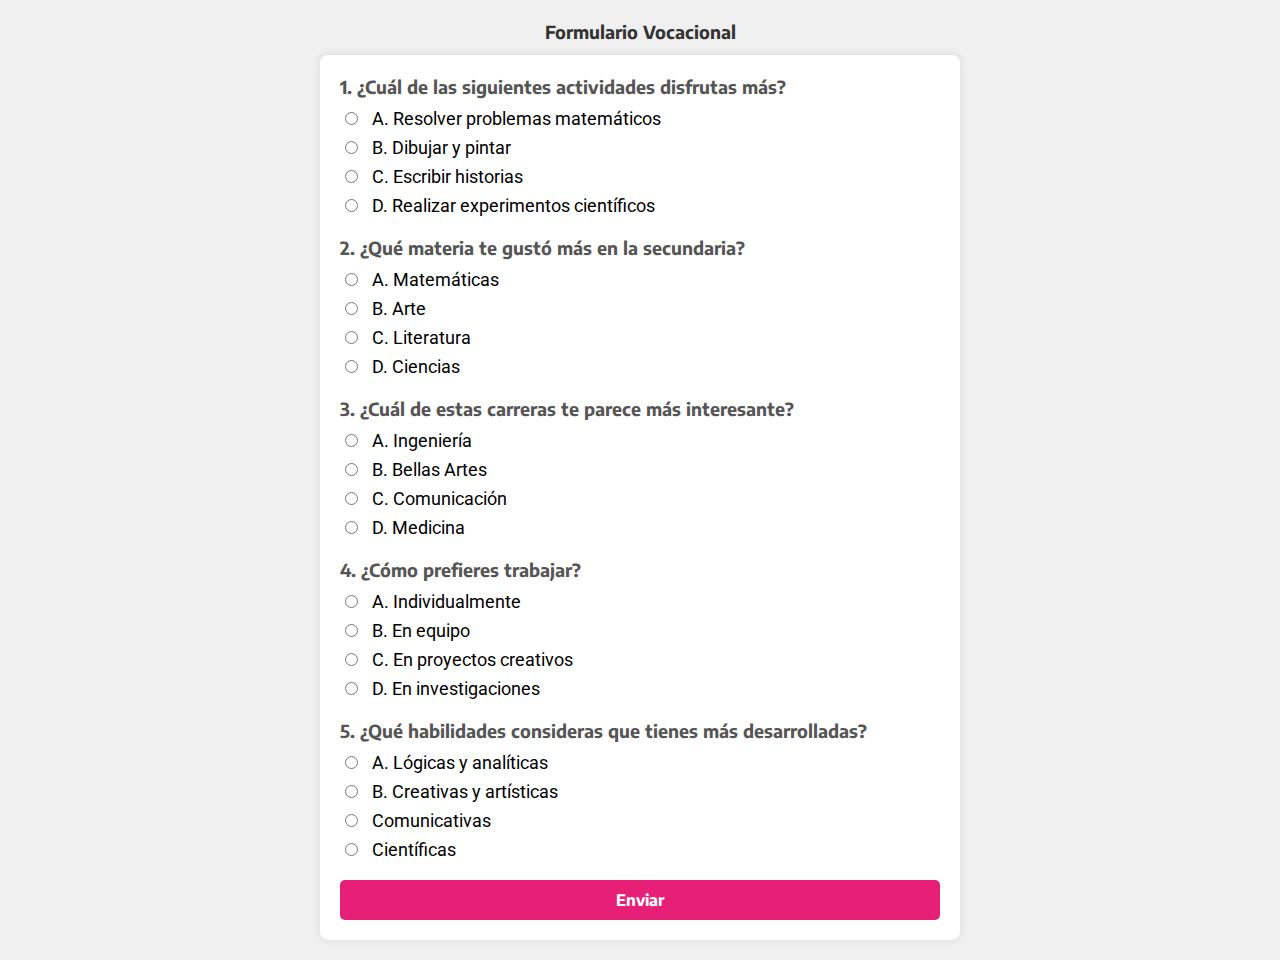
<file: formulario.html>
<!DOCTYPE html>
<html lang="es">
<head>
    <meta charset="UTF-8">
    <meta name="viewport" content="width=device-width, initial-scale=1.0">
  <link rel="stylesheet" href="./estiloscss/universidad.css">
    <title>Formulario Vocacional</title>
    <style>
        body {
            background-color: #f0f0f0;
            margin: 20px;
        }
        form {
            background-color: #ffffff;
            padding: 20px;
            border-radius: 8px;
            box-shadow: 0 0 10px rgba(0, 0, 0, 0.1);
            max-width: 600px;
            margin: auto;
        }
        h1 {
            text-align: center;
            color: #333;
        }
        .question {
            margin-bottom: 20px;
        }
        .question h3 {
            margin: 0 0 10px;
            color: #555;
        }
        .options label {
            display: block;
            margin-bottom: 8px;
            cursor: pointer;
        }
        .options input[type="radio"] {
            margin-right: 10px;
        }
        .submit-btn {
            display: block;
            width: 100%;
            padding: 10px;
            background-color: #e81f76;
            color: #fff;
            border: none;
            border-radius: 5px;
            cursor: pointer;
            font-size: 16px;
        }
        .submit-btn:hover {
            background-color: #e81f76;
        }
    </style>
</head>
<body>

<div class="con">
    <h1>Formulario Vocacional</h1>
    <form action="codigophp/formvocacional.php" method="post">
        <div class="question">
            <h3>1. ¿Cuál de las siguientes actividades disfrutas más?</h3>
            <div class="options">
                <label><input type="radio" name="q1" value="a" required> A. Resolver problemas matemáticos</label>
                <label><input type="radio" name="q1" value="b" > B. Dibujar y pintar</label>
                <label><input type="radio" name="q1" value="c" > C. Escribir historias</label>
                <label><input type="radio" name="q1" value="d" > D. Realizar experimentos científicos</label>
            </div>
        </div>

        <div class="question">
            <h3>2. ¿Qué materia te gustó más en la secundaria?</h3>
            <div class="options">
                <label><input type="radio" name="q2" value="a" required> A. Matemáticas</label>
                <label><input type="radio" name="q2" value="b"> B. Arte</label>
                <label><input type="radio" name="q2" value="c"> C. Literatura</label>
                <label><input type="radio" name="q2" value="d"> D. Ciencias</label>
            </div>
        </div>

        <div class="question">
            <h3>3. ¿Cuál de estas carreras te parece más interesante?</h3>
            <div class="options">
                <label><input type="radio" name="q3" value="a" required> A. Ingeniería</label>
                <label><input type="radio" name="q3" value="b"> B. Bellas Artes</label>
                <label><input type="radio" name="q3" value="c"> C. Comunicación</label>
                <label><input type="radio" name="q3" value="d"> D. Medicina</label>
            </div>
        </div>

        <div class="question">
            <h3>4. ¿Cómo prefieres trabajar?</h3>
            <div class="options">
                <label><input type="radio" name="q4" value="a" required> A. Individualmente</label>
                <label><input type="radio" name="q4" value="b"> B. En equipo</label>
                <label><input type="radio" name="q4" value="c"> C. En proyectos creativos</label>
                <label><input type="radio" name="q4" value="d"> D. En investigaciones</label>
            </div>
        </div>

        <div class="question">
            <h3>5. ¿Qué habilidades consideras que tienes más desarrolladas?</h3>
            <div class="options">
                <label><input type="radio" name="q5" value="a" required> A. Lógicas y analíticas</label>
                <label><input type="radio" name="q5" value="b"> B. Creativas y artísticas</label>
                <label><input type="radio" name="q5" value="c"> Comunicativas</label>
                <label><input type="radio" name="q5" value="d"> Científicas</label>
            </div>
        </div>

        <button type="submit" class="submit-btn">Enviar</button>
    </form>
</div>

</body>
</html>
</file>
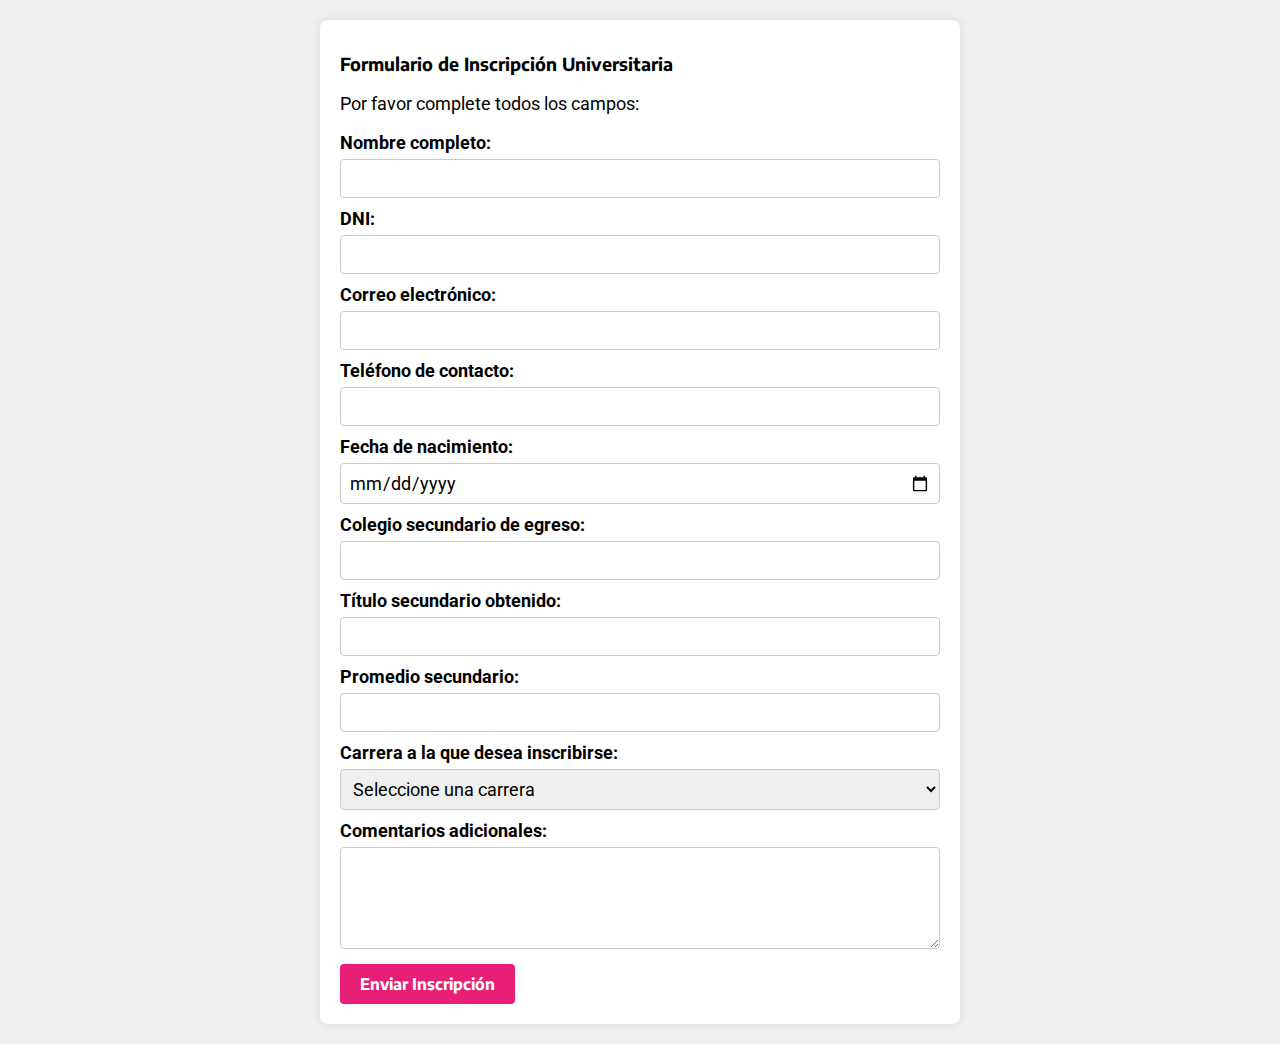
<file: inscripcion.html>
<!DOCTYPE html>
<html lang="es">
<head>
    <meta charset="UTF-8">
    <meta name="viewport" content="width=device-width, initial-scale=1.0">
    <title>Formulario de Inscripción Universitaria</title>
    <link rel="stylesheet" href="./estiloscss/universidad.css">
    <style>
        body {
            background-color: #f0f0f0;
            margin: 20px;
        }
        form {
            background-color: #ffffff;
            padding: 20px;
            border-radius: 8px;
            box-shadow: 0 0 10px rgba(0, 0, 0, 0.1);
            max-width: 600px;
            margin: auto;
        }
        label {
            font-weight: bold;
        }
        input, select, textarea {
            width: 100%;
            padding: 8px;
            margin-top: 5px;
            margin-bottom: 10px;
            border: 1px solid #ccc;
            border-radius: 4px;
            box-sizing: border-box;
        }
        button {
            background-color: #e81f76;
            color: white;
            padding: 10px 20px;
            border: none;
            border-radius: 4px;
            cursor: pointer;
            font-size: 16px;
        }
        button:hover {
            background-color: #e81f76;
        }
    </style>
</head>
<body>
    <form action="" method="POST">
        <h1>Formulario de Inscripción Universitaria</h1>
        <p>Por favor complete todos los campos:</p>
        <label for="nombre">Nombre completo:</label>
        <input type="text" id="nombre" name="nombre" required>

        <label for="dni">DNI:</label>
        <input type="text" id="dni" name="dni" required>

        <label for="email">Correo electrónico:</label>
        <input type="email" id="email" name="email" required>

        <label for="telefono">Teléfono de contacto:</label>
        <input type="tel" id="telefono" name="telefono" required>

        <label for="fecha_nacimiento">Fecha de nacimiento:</label>
        <input type="date" id="fecha_nacimiento" name="fecha_nacimiento" required>

        <label for="colegio">Colegio secundario de egreso:</label>
        <input type="text" id="colegio" name="colegio" required>

        <label for="titulo_secundario">Título secundario obtenido:</label>
        <input type="text" id="titulo_secundario" name="titulo_secundario" required>

        <label for="promedio_secundario">Promedio secundario:</label>
        <input type="number" id="promedio_secundario" name="promedio_secundario" min="1" max="10" step="0.01" required>

        <label for="carrera">Carrera a la que desea inscribirse:</label>
        <select id="carrera" name="carrera" required>
            <option value="">Seleccione una carrera</option>
            <option value="Licenciatura en Administración">Licenciatura en Administración</option>
            <option value="Ingeniería en Sistemas">Ingeniería en Sistemas</option>
            <option value="Licenciatura en Ciencias Económicas">Licenciatura en Ciencias Económicas</option>
            <!-- Agrega más opciones según las carreras que ofrezca la universidad -->
        </select>

        <label for="comentarios">Comentarios adicionales:</label>
        <textarea id="comentarios" name="comentarios" rows="4"></textarea>

        <button type="submit" class="inscribirse">Enviar Inscripción</button>
    </form>
</body>
</html>
<script src="codigojs/confetti.js"></script>
</file>
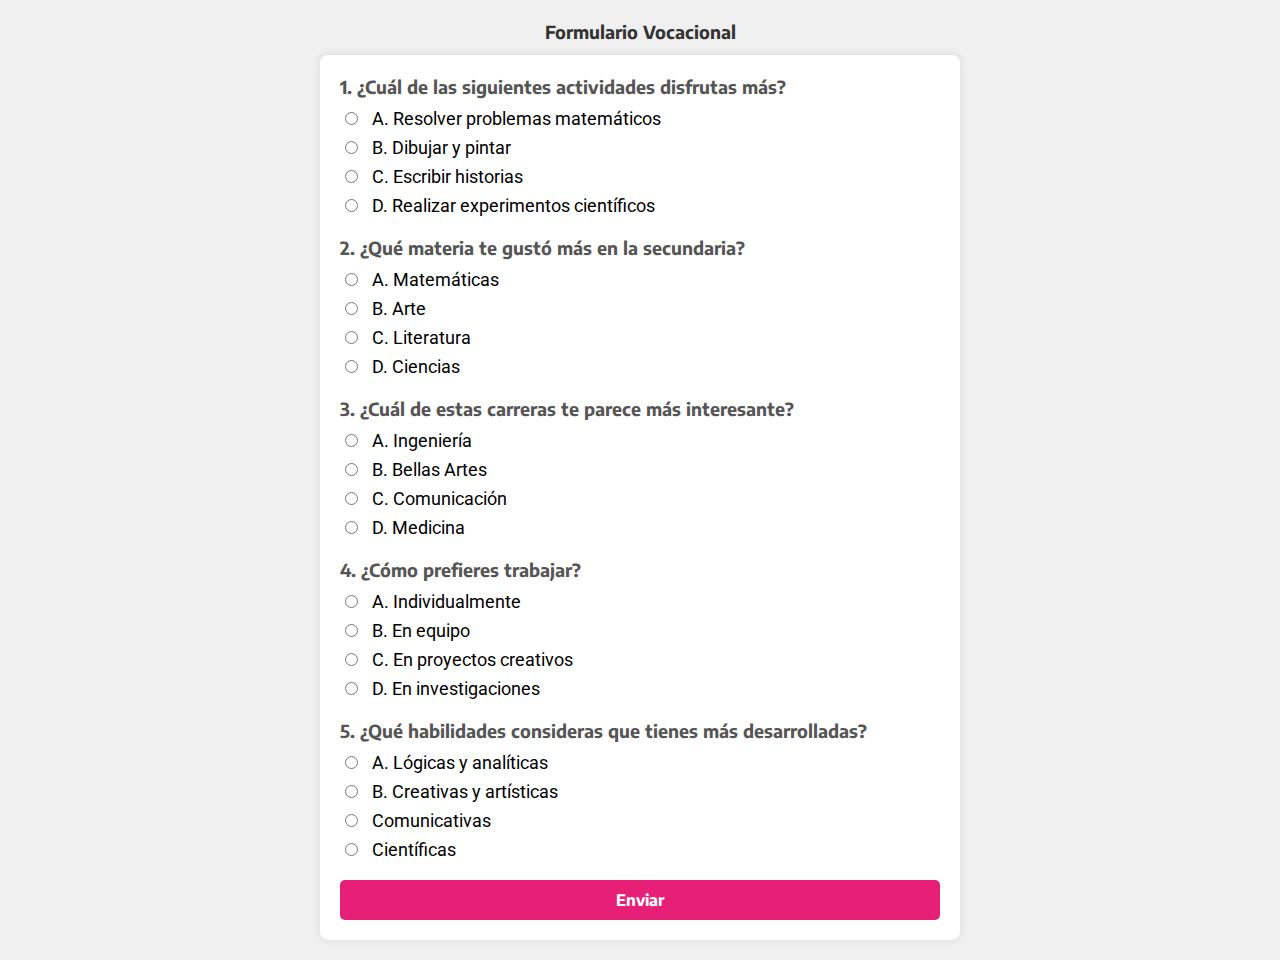
<file: codigophp/formulario.html>
<!DOCTYPE html>
<html lang="es">
<head>
    <meta charset="UTF-8">
    <meta name="viewport" content="width=device-width, initial-scale=1.0">
  <link rel="stylesheet" href="../estiloscss/universidad.css">
    <title>Formulario Vocacional</title>
    <style>
        body {
            background-color: #f0f0f0;
            margin: 20px;
        }
        form {
            background-color: #ffffff;
            padding: 20px;
            border-radius: 8px;
            box-shadow: 0 0 10px rgba(0, 0, 0, 0.1);
            max-width: 600px;
            margin: auto;
        }
        h1 {
            text-align: center;
            color: #333;
        }
        .question {
            margin-bottom: 20px;
        }
        .question h3 {
            margin: 0 0 10px;
            color: #555;
        }
        .options label {
            display: block;
            margin-bottom: 8px;
            cursor: pointer;
        }
        .options input[type="radio"] {
            margin-right: 10px;
        }
        .submit-btn {
            display: block;
            width: 100%;
            padding: 10px;
            background-color: #e81f76;
            color: #fff;
            border: none;
            border-radius: 5px;
            cursor: pointer;
            font-size: 16px;
        }
        .submit-btn:hover {
            background-color: #e81f76;
        }
    </style>
</head>
<body>

<div class="con">
    <h1>Formulario Vocacional</h1>
    <form action="../codigophp/formvocacional.php" method="post">
        <div class="question">
            <h3>1. ¿Cuál de las siguientes actividades disfrutas más?</h3>
            <div class="options">
                <label><input type="radio" name="q1" value="a" required> A. Resolver problemas matemáticos</label>
                <label><input type="radio" name="q1" value="b" > B. Dibujar y pintar</label>
                <label><input type="radio" name="q1" value="c" > C. Escribir historias</label>
                <label><input type="radio" name="q1" value="d" > D. Realizar experimentos científicos</label>
            </div>
        </div>

        <div class="question">
            <h3>2. ¿Qué materia te gustó más en la secundaria?</h3>
            <div class="options">
                <label><input type="radio" name="q2" value="a" required> A. Matemáticas</label>
                <label><input type="radio" name="q2" value="b"> B. Arte</label>
                <label><input type="radio" name="q2" value="c"> C. Literatura</label>
                <label><input type="radio" name="q2" value="d"> D. Ciencias</label>
            </div>
        </div>

        <div class="question">
            <h3>3. ¿Cuál de estas carreras te parece más interesante?</h3>
            <div class="options">
                <label><input type="radio" name="q3" value="a" required> A. Ingeniería</label>
                <label><input type="radio" name="q3" value="b"> B. Bellas Artes</label>
                <label><input type="radio" name="q3" value="c"> C. Comunicación</label>
                <label><input type="radio" name="q3" value="d"> D. Medicina</label>
            </div>
        </div>

        <div class="question">
            <h3>4. ¿Cómo prefieres trabajar?</h3>
            <div class="options">
                <label><input type="radio" name="q4" value="a" required> A. Individualmente</label>
                <label><input type="radio" name="q4" value="b"> B. En equipo</label>
                <label><input type="radio" name="q4" value="c"> C. En proyectos creativos</label>
                <label><input type="radio" name="q4" value="d"> D. En investigaciones</label>
            </div>
        </div>

        <div class="question">
            <h3>5. ¿Qué habilidades consideras que tienes más desarrolladas?</h3>
            <div class="options">
                <label><input type="radio" name="q5" value="a" required> A. Lógicas y analíticas</label>
                <label><input type="radio" name="q5" value="b"> B. Creativas y artísticas</label>
                <label><input type="radio" name="q5" value="c"> Comunicativas</label>
                <label><input type="radio" name="q5" value="d"> Científicas</label>
            </div>
        </div>

        <button type="submit" class="submit-btn">Enviar</button>
    </form>
</div>

</body>
</html>
</file>
<file: estiloscss/universidad.css>
/*IMPORTAR FUENTES DE TEXTO*/
@import url('https://fonts.googleapis.com/css2?family=Encode+Sans:wght@100..900&display=swap');
@import url('https://fonts.googleapis.com/css2?family=Encode+Sans:wght@100..900&family=Roboto:ital,wght@0,100;0,300;0,400;0,500;0,700;0,900;1,100;1,300;1,400;1,500;1,700;1,900&display=swap');

/*ESTILOS GLOBALES*/
* {
    font-size: 2vh;
}

input[type="submit"],
a,
button {
    transition: transform 0.5s;
}

input[type="submit"]:hover,
a:hover,
button:hover {
    cursor: pointer;
    transform: scale(1.1);
}

h1,
button,
.botonuni,
h2,
h3 {
    font-family: "Encode Sans", sans-serif;
    font-weight: 700;
    font-style: normal;
    font-size: 2vh;
}

p,
a,
label {
    font-family: "Roboto", sans-serif;
    font-weight: 400;
    font-style: normal;
}

input,
select,
option,
textarea {
    font-family: "Roboto", sans-serif;
    font-weight: 400;
    font-style: normal;
}

input[type="submit"] {
    font-family: "Encode Sans", sans-serif;
    font-weight: 700;
    font-style: normal;
}
.botonuni2{
    border-radius: 25vh;
    box-shadow: 0 1vh 1vh rgba(0, 0, 0, 0.2); 
    font-size: 2vh;
    border: none;
    border-radius: 1.5vh;
    height: 8vh;
    width: 18vh;
    background-color: #e81f76;
    color: white;
    display: flex;
    text-align: center;
    align-items: center;
    justify-content: center;
    text-decoration: none;
}
.container {
    left: 0;
    top: 0;
    position: absolute;
    height: max-content;
    width: 100%;
    display: grid;
    grid-template-areas:
        "IMG IMG IMG"
        "HEA HEA HEA"
        "MAI MAI MAI"
        "FOO FOO FOO";
    grid-template-rows: 100vh 7vh auto 60vh;
    grid-template-columns: auto auto auto;
}

[popover] {
    transition: visibility 1s;
    border: none;
    border-radius: 0.5vh;
    background-color: white;
    /*
    background: linear-gradient(90deg, rgba(232,31,118,1) 0%, rgba(0,174,192,1) 100%);
 */
}
.error {
    width: 90dvw;
    height: max-content;

    color: #00adc1;
    font-size: 3vh;
    text-align: center;
    display: flex;
    justify-content: center;
    align-items: center;
}
.imagen.errorimg {
    background-image: url(../imagenes/otros/logo-pba-mobile.png);
    background-position: center;
    background-size: 90vh;
    background-repeat: no-repeat;
}

.imagen.imagen.activo {
    left: 0;
    opacity: 1;

}
#volver{
    background-size:6.5vh;
}
[popover]::backdrop {
    backdrop-filter: blur(1vh);
    background-color: rgba(0, 0, 0, 0.8);
    background-image: url(../imagenes/otros/logo-pba-desktop.png);
    background-position: left;
    background-size: 9%;
    background-repeat: no-repeat;
}

[popover] h1 {
    width: 80vw;
    text-align: center;
    color: #00adc1;
    font-weight: 700;
}

[popover] :nth-child(2) {
    width: 80vw;
    height: 86vh;
}

/*ESTILOS DE LA BARRA DE BUSQUEDA Y PARA VOLVER HACIA ARRIBA*/

.barratexto{
    font-family: "Encode Sans", sans-serif;
    font-weight: 700;
    font-style: normal;
    font-size: 2.5vh;
    color: white;
    margin-right: 5vh;
    margin-bottom: 0;
    margin-top: 0;
    display: flex;
    justify-content: center;
    align-items: center;
    height: 8vh;
}
.barratexto .imglupa{
    float: right;
    margin-left: 1vh;
}
.barradebusqueda {
    
    position: sticky;
    z-index: 1000;
    top: 7vh;
    opacity: 0;
    background-color: #00aec3;
    grid-area: BAR;
    display: flex;
    pointer-events: none;
    justify-content: center;
    align-items: center;
    gap: 1vh;
    flex-wrap: wrap;
    box-shadow: 0 1vh 2vh rgba(0, 0, 0, 0.2);
    transition: opacity 0.5s;
}
.barradebusqueda.activo {
    pointer-events: all;
    opacity: 1;
}

.volverarriba {
    opacity: 1;
    pointer-events: all;
    grid-area: VOL;
    z-index: 2000;
    top: 7vh;
}

.barradebusqueda img {
    height: 5vh;
}

.barradebusqueda input, .barradebusqueda textarea,
.barradebusquedaselect {
    box-shadow: 0 0.5vh 1vh rgba(0, 0, 0, 0.2);
}

.barradebusqueda input[type="text"],
.barradebusqueda select {
    border: none;
    border-radius: 1.5vh;
    height: 5vh;
    color: gray;
    width: 0vh;
    padding-left: 1vh;
    transition: width 2s;

}
.barradebusqueda.activo input[type="text"],.barradebusqueda textarea,
.barradebusqueda.activo select {
    width: 30vh;
}
.universidad input,
.universidad textarea {
    border: none;
    border-radius: 1.5vh;
    height: 5vh;
    color: gray;
    width: 60vh;
    padding-left: 1vh;
    box-shadow: 0 0.5vh 1vh rgba(0, 0, 0, 0.2);
    margin-bottom: 2vh;
    border: rgba(128, 128, 128, 0.438) solid 0.1vh;
    margin-left: 10%;
    margin-right: 10%;
}

.universidad textarea {
    resize: none;
    height: 15vh;
    margin-bottom: 5vh;

}

.universidad input[type="submit"] {
    border: none;
    border-radius: 1.5vh;
    height: 5vh;
    background-color: #e81f76;
    color: white;
    padding-left: 2vh;
    padding-right: 2vh;
    margin-left: 20%;
    margin-right: 20%;
}

.barradebusqueda input[type="submit"],
.barradebusqueda button {
    border: none;
    border-radius: 1.5vh;
    height: 5vh;
    background-color: #e81f76;
    color: white;
    padding-left: 2vh;
    padding-right: 2vh;
}

/*ESTILOS DE LA BARRA DE NAVEGACION*/
.header {

    grid-area: HEA;
    position: sticky;
    top: 0;
    background-color: white;
    z-index: 1000;
    padding: 0.5vh;
    box-shadow: 0 1vh 2vh rgba(0, 0, 0, 0.2);
    display: grid;
    grid-template-areas:
        "LOG . BTN"
    ;
    grid-template-rows: auto;
    grid-template-columns: 40vh auto 11vh;
    padding-right: 1vh;
}


#header {
    transition: opacity 0.2s ease-in-out;
}

.boton_nose_que_estudiar {
    display: block;
    grid-area: BTN;
    font-family: "Roboto", sans-serif;
    font-weight: 400;
    font-style: normal;
    color: #00aec3;
    text-decoration: none;
    font-size: 2vh;
    text-align: left;
    position: relative;
    display: flex;
    justify-content: start;
    align-items: center;
}

.logo_pba_horizontal {
    grid-area: LOG;
    background-image: url(https://abc.gob.ar/core/themes/abc/logo-pba.svg);
    background-size: contain;
    background-repeat: no-repeat;
    background-position: left;
}

/*ESTILOS DEL CARRUCEL DE IMAGENES INICIAL*/
.carrusel {
    background-image: url(../imagenes/otros/199.jpg);
    background-size: cover;
    background-repeat: no-repeat;
    background-position: center;
    grid-area: IMG;
    overflow: hidden;
    display: flex;
    position: relative;
    background-color: white;
}

.circulos {
    align-items: center;
    grid-area: CIR;
    display: flex;
    justify-content: center;
    gap: 2vh;
}

.circulo {
    width: 2vh;
    height: 2vh;
    background-color: white;
    border-radius: 50%;

    cursor: pointer;
}

.imagen {
    position: absolute;
    width: 100%;
    height: 100%;
    top: 0;
    left: 100%;
    transition: left 0.5s ease-in-out;
    background-size: cover;
    background-position: center;
    opacity: 0;

}

.imagen.activo {
    left: 0;
    opacity: 1;

}

.imagen.saliente {
    left: -100%;
}

.circulo.activo {
    background-color: #00adc1;
    /* Color del circulo activo */
}

.texto1 {
    pointer-events: none;
    box-shadow: 0 1vh 2vh 0.5vh rgba(0, 0, 0, 0.2);
    font-size: 5vh;
    background-color: #e81f76;
    color: black;
    display: inline;
    padding: 0.2vh 1vh;
    color: white;
}

.texto2 {
    pointer-events: none;
    box-shadow: 0 1vh 2vh 0.5vh rgba(0, 0, 0, 0.2);
    font-size: 5vh;
    background-color: #00aec3;
    color: black;
    display: inline;
    padding: 0.2vh 1vh;
    color: white;
    max-width: 4vh;
}

.filtro {
    width: 100%;
    height: 100%;
    position: absolute;
    left: 0;
    top: 0;
    background: linear-gradient(to top, black, transparent);
    display: grid;
    grid-template-areas:
        ". . ."
        ". TEXT1 ."
        ". TEXT2 ."
        "CIR CIR CIR"
    ;
    gap: 1vh;
    grid-template-rows: 1fr max-content max-content 10vh;
    grid-template-columns: 5vh 50% 1fr;
}

.filtro :nth-child(1) {
    grid-area: TEXT1;
}

.filtro :nth-child(2) {
    grid-area: TEXT2;
}

.logo_pba_vertical {

    width: 16vh;
    height: 37vh;
    background-color: white;
    background-image: url(../imagenes/otros/logo-pba-desktop.png);
    background-size: 14vh;
    background-repeat: no-repeat;
    background-position: center;
    position: absolute;
    right: 5vh;
    bottom: 0;
    border-radius: 3vh 3vh 0vh 0vh;
    box-shadow: -2vh 2vh 2vh rgba(0, 0, 0, 0.2);
}

/*ESTILOS DEL CONTENIDO DEBAJO DEL CARRUCEL*/
.identificador{
    width: 20vh;
    height: 20vh;
    position: absolute;
    left: 0;
}
.casita_superior {
    width: 6vh;
    height: 6vh;
    background-color: #e81f76;

    background-image: url(../imagenes/iconos/casa.svg);
    background-size: 4.5vh;
    background-repeat: no-repeat;
    background-position: center;
    position: absolute;
    right: 2vh;
    top: 2vh;
    border-radius: 25vh;
    box-shadow: 0.5vh 0.5vh 1vh rgba(0, 0, 0, 0.2);
}
.informacion_superior {
    width: 6vh;
    height: 6vh;
    background-color: #00adc1;

    background-image: url(../imagenes/iconos/letra_i.svg);
    background-size: 4vh;
    background-repeat: no-repeat;
    background-position: center;
    position: absolute;
    left: 2vh;
    top: 2vh;
    border-radius: 25vh;
    box-shadow: 0.5vh 0.5vh 1vh rgba(0, 0, 0, 0.2);
}
.main {
    grid-area: MAI;
    background-color: white;
    display: grid;
    gap: 10vh;
    padding-top: 5vh;
    grid-template:
        "INF INF INF"
        "BOT BOT BOT"
        "BAR BAR BAR"
        "UNI UNI UNI"
        "INFC INFC INFC"
        "VOL VOL VOL"
        ". . .";
    grid-template-rows: max-content max-content minmax(10vh, max-content) auto max-content 10vh;
    grid-template-columns: auto auto auto;
}

/*ESTILOS DE LAS UNIVERSIDADES*/
.etiquetas{
    width: 100%;
    height: max-content;
    display: flex;
    justify-content: center;
    align-items: center;
}
.barraseparadora{
    border-top: #00adc1 solid 0.25vh;
    height: 0.01vh;
    width: 80%;
}
.etiqueta{
    text-decoration: none;
    background-color: #e81f76;
    color: white;
    font-size: 2vh;
    width: max-content;
    height: 3vh;
    display: flex;
    justify-content: center;
    align-items: center;
    background-image: url(../imagenes/iconos/equis.svg);
    background-position: 0.8vh 1vh;
    background-repeat: no-repeat;
    background-size: 1vh;
    border-radius: 25vh;
    padding-left: 2.5vh;
    padding-right: 1vh;
}
.lista {
    display: flex;
    justify-content: center;
    align-items: flex-start;
    gap: 5vh;
    flex-wrap: wrap;
}
.lista2 {
    display: flex;
    justify-content: center;
    align-items: flex-start;
    gap: 5vh;
    flex-wrap: wrap;
    max-width: 145vh;
}



.informacion {
    grid-area: INF;
}

.informacioncarrera {
    grid-area: INFC;
}

.universidades {
    grid-area: UNI;
}

.universidad {
    width: 45vh;
    height: max-content;
    background-color: white;
    border-radius: 2vh;
    box-shadow: 0 0.5vh 2vh 0.5vh rgba(0, 0, 0, 0.2);
    display: flex;
    gap: 0;
    justify-content: center;
    align-items: top;
    flex-wrap: wrap;
    overflow: hidden;
    position: relative;
}

.carreras {
    height: 45vh;
}

.horizontal {
    justify-content: left;
    align-items: none;
    flex-wrap: nowrap;
}

.universidad .botonuni {
    font-size: 2vh;
    border: none;
    border-radius: 1.5vh;
    height: 5vh;
    width: 18vh;
    background-color: #e81f76;
    color: white;
    transform: translateY(-2.5vh);
    display: flex;
    text-align: center;
    align-items: center;
    justify-content: center;
    text-decoration: none;
    margin-left: 20%;
    margin-right: 20%;
}

.universidad .botonuni:hover {
    transform: translateY(-2.5vh) scale(1.1);
}

.universidad .imagenesuni {
    width: 100%;
    height: 22vh;
    background-image: url(../imagenes/otros/coding.jpg);
    background-size: cover;
    background-repeat: no-repeat;
    background-position: center;
}

.universidad .imageninfo {
    width: 100%;
    height: 20vh;
    background-color: #00adc1;
    background-size: 15vh;
    background-repeat: no-repeat;
    background-position: center;
    transition: background-size 0.5s;
}

.universidad .imageninfo2 {
    width: 18dvw;
    height: 100%;
    background-color: #00adc1;
    background-size: 15vh;
    background-repeat: no-repeat;
    background-position: center;
    transition: background-size 0.5s;
}

.universidad .imageninfo:hover {

    background-size: 20vh;

}

.universidad .imageninfo2:hover {

    background-size: 20vh;

}

.universidad .nombreuni {
    padding-top: 1vh;
    font-size: 2.5vh;
    width: 100%;
    height: max-content;
    padding-left: 2vh;
    padding-right: 2vh;
    text-align: center;
    color: #00adc1;
}

.universidad .nombreuni2 {
    padding-top: 1vh;
    padding-bottom: 1vh;

    font-size: 3vh;
    width: 100%;
    height: max-content;
    padding-left: 2vh;
    padding-right: 2vh;
    color: white;
    background-color: #00adc1;
    ;
    text-align: center;
    transform: translateY(-3vh);
}

.universidad .barrauni {

    border-top: #00adc1 solid 0.25vh;
    height: 0.01vh;
    width: 90%;
    transform: translateY(2vh);

}

.universidad .barrauni3 {
    transform: translateX(1dvw) translateY(2vh);
    border-left: #00adc1 solid 0.25vh;
    width: 5vh;
    height: 90%;
    padding-right: 1vh;

}

.universidad .barrauni2 {
    transform: translateY(-2.5vh);
    border-top: #00adc1 solid 0.25vh;
    height: 0.01vh;
    width: 40vh;

}

.universidad .descripcionuni {
    width: 100%;
    height: max-content;
    overflow-y: auto;
    padding-right: 2vh;
    padding-left: 2vh;
    text-align: start;
    transform: translateY(-3vh);
}


/*ESTILOS DE LOS BOTONES DE COLORES*/
.boton {
    margin-top: 2vh;
    width: 35vh;
    height: 10vh;
    border: none;
    background-color: transparent;
    border-radius: 50vh;
    display: grid;
    grid-template-areas:
   
        "BIMG . TEXTB";
    grid-template-rows: 10vh;
    grid-template-columns: 10vh 0.6vh auto;
    transition: transform 0.5s;
    justify-items: center;
    align-items: center;
}

.boton h1 {
    font-size: 2.5vh;
    text-align: center;
    grid-area: TEXTB;
}

.boton .imagenboton {
    box-shadow: 0 1vh 2vh 0.5vh rgba(0, 0, 0, 0.2);
    background-color: #00adc1;
    width: 100%;
    height: 100%;
    grid-area: BIMG;
    background-size: 8vh;
    border-radius: 50vh;
    background-repeat: no-repeat;
    background-position: center;
}

.botones {

    padding-bottom: 5vh;
    grid-area: BOT;
    display: flex;
    justify-content: center;
    align-items: center;
    gap: 4%;
    flex-wrap: wrap;
}

.botones :nth-child(1) :nth-child(2) {
    color: #e81f76;
}

.botones :nth-child(2) :nth-child(2) {
    color: #78568e;
}


.botones :nth-child(3) :nth-child(2) {
    color: #00adc1;
}


.botones :nth-child(1) :nth-child(1) {
    background-color: #e81f76;
}

.botones :nth-child(2) :nth-child(1) {
    background-color: #78568e;
}


.botones :nth-child(3) :nth-child(1) {
    background-color: #00adc1;
}


/*ESTILOS EL FOOTER*/
.footer {
    grid-area: FOO;
    background: linear-gradient(to top, #eaeaea 75%, transparent);
    display: grid;
    grid-template:
        ". . ."
        "LOG . ."
        "LOG . ."
        "REDE LOG2 TEXT"
        ". . .";
    grid-template-rows: auto 40vh auto auto;
    grid-template-columns: 20% auto auto;
    position: relative;
}

.footer .imagenfooter {
    background-image: url(../imagenes/otros/imagen_footer2.png);
    background-repeat: repeat-x;
    background-size: 150vh;
    background-position: top;
    height: 40vh;
    width: 100%;
    position: absolute;
    top: 0;
    animation: footer 40s linear infinite;
}
.footer .logodte {
    grid-area: LOG2;
    background-image: url(../imagenes/iconos/dte_r6_logo.png);
    background-repeat: no-repeat;
    background-size: 13vh;
    background-position: right center;
}

.footer .logo_pba_vertical2 {
    grid-area: LOG;
    background-image: url(../imagenes/otros/logo-pba-desktop.png);
    background-size: contain;
    background-repeat: no-repeat;
    background-position: center;
    z-index: 10;

}

.footer .textofooter {
    grid-area: TEXT;
    display: flex;
    gap: 1vh;
    flex-wrap: wrap;
    align-items: center;
    justify-content: start;
    z-index: 10;
    padding-left: 2vh;
}

.textofooter h1 {

    text-align: center;
    color: #e81f76;
}

.footer .redesociales {
    grid-area: REDE;
    display: flex;
    justify-content: center;
    align-items: center;
    gap: 2%;
    flex-wrap: wrap;
}

.universidad .redesociales {
    width: 50vh;
    height: max-content;
    display: flex;
    justify-content: center;
    align-items: center;
    gap: 2%;
    flex-wrap: wrap;
    transform: translateY(-2.5vh);
}

.universidad .redesociales .redsocial {
    width: 6vh;
    height: 6vh;
    border-radius: 50vh;
    overflow: hidden;
    background-size: cover;
    background-repeat: no-repeat;
    background-position: center;
    box-shadow: 0 1vh 1vh rgba(0, 0, 0, 0.2);
    background-color: white;
}

.universidad .redesociales .redsocial2 {
    width: 6vh;
    height: 6vh;
    border-radius: 50vh;
    overflow: hidden;
    background-size: 5vh;
    background-repeat: no-repeat;
    background-position: center;
    box-shadow: 0 1vh 1vh rgba(0, 0, 0, 0.2);
    background-color: #e81f76;
    font-size: 2vh;
    transition: width 0.5s;
    color: transparent;
    text-align: center;
    display: flex;
    justify-content: center;
    overflow: hidden;
    align-items: center;
}

.universidad .redesociales .redsocial2:hover {
    width: 20vh;
    font-size: 2vh;
    background-size: 0vh;
    color: white;
}

.footer .redesociales .redsocial {
    width: 3vh;
    height: 3vh;
    border-radius: 25vh;
    overflow: hidden;
    background-size: cover;
    background-repeat: no-repeat;
    background-position: center;
    box-shadow: 0 1vh 1vh rgba(0, 0, 0, 0.2);
    background-color: white;
    display: none;

}

.hidden {
    opacity: 0%;
    pointer-events: none;
}

.visible {
    opacity: 100%;
}

.circulopregunta {
    width: 5vh;
    height: 5vh;
    background-color: #00adc1;
    border-radius: 50vh;
    background-size: cover;
    background-repeat: no-repeat;
    background-position: center;
    pointer-events: none;
    position: absolute;
    right: 0%;
    top: 0.5vh;
}

#info {
    width: auto;
    height: auto;
    grid-area: INFO;

}

#mapa {
    width: auto;
    height: auto;
    grid-area: MAP;
}

#mapa .imageninfo {
    height: 25dvw;
}

#redes {
    width: auto;
    height: auto;
    grid-area: REDE;

}
#redes .descripcionuni{
height: max-content;
}
#formulariodecontacto {
    width: auto;
    height: auto;
    grid-area: INS;

}

#plan{
    grid-area: PDF;
    height: auto;
    width: auto;
}
#carreraelegida{
    grid-area: CAR;
    height: auto;
    width: auto;
}
#establecimiento{
    grid-area: MAS;
    height: auto;
    width: auto;
}
.masarriba{
    transform: translateY(-3dvh);
}
.lista3 {
    display: grid;
    gap: 3vh;
    grid-template:
        ". . . . . ." auto
        ". INFO INFO INFO MAP ." minmax(40vh,max-content)
        ". REDE REDE REDE MAP ." max-content
        ". CAR CAR CAR PDF ." max-content
        ". MAS MAS INS INS ." max-content
        ". . . . . ." auto/
        auto 22dvw 11dvw 11dvw 25dvw auto;
}


/*
.lista3 #formulariodecontacto .imageninfo,
.lista3 #formulariodecontacto .barrauni {
    display: none;
}
*/


.lista4 {
    display: grid;
    gap: 3vh;
    grid-template:
        ". . . . ." auto
        ". INFO INFO MAP ." 40vh
        ". REDE REDE MAP ." max-content
        ". . . . ." auto/
        auto 22dvw 22dvw 25dvw auto;
}

.lista5 {
    display: flex;
    justify-content: center;
    align-items: flex-start;
    gap: 5vh;
    flex-wrap: wrap;
    width: 90%;
}

body.inactive * {
    pointer-events: none;
}

body.inactive .pop2,
body.inactive .overlay {
    pointer-events: auto;
}
@media (max-width: 1000px){
    .botonuni2{
        margin-top: 2vh;
    }
    .barradebusqueda  input[type="submit"] {
        margin-left: 1vh;
    }
    
   
    .barradebusqueda  input{
        transition: none;

    }
    .barradebusqueda {
        padding-bottom: 2vh;
        gap: 0;
        transition: none;
    }
    .barradebusqueda.volverarriba {
        padding-bottom: 0;
        gap: 0;
        transition: none;
    }
}
@media (max-width: 1400px) {
    .lista4 {
        display: grid;
        gap: 3vh;
        grid-template:
            ". . . . ." auto
            ". INFO INFO MAP ." 30vh
            ". REDE REDE MAP ." 45vh
            ". . . . ." auto/
            auto 25dvw 25dvw 30dvw auto;
    }
  /*
    .lista3 {
        display: grid;
        gap: 3vh;
        grid-template:
            ". . . . ." auto
            ". INFO INFO MAP ." 30vh
            ". REDE REDE MAP ." 45vh
            ". CAR PDF INS ." max-content
            ". . . . ." auto/
            auto 25dvw 25dvw 30dvw auto;
    }
*/
    .universidad .imageninfo2 {
        display: none;
    }

    .universidad .barrauni3 {
        display: none;
    }

    .lista5 {
        overflow-y: auto;

        display: flex;
        justify-content: center;
        align-items: flex-start;
        gap: 0vh;
        flex-wrap: wrap;
        width: 100%;
        height: max-content;
    }

    .lista5 .descripcionuni {
        height: 20vh;
        overflow-y: auto;

    }
}

.overlay {
    position: fixed;
    top: 0;
    left: 0;
    width: 100%;
    height: 100%;
    z-index: 3000;
    display: none;
    backdrop-filter: blur(1vh);
    background-color: rgba(0, 0, 0, 0.8);
    background-image: url(../imagenes/otros/logo-pba-desktop.png);
    background-position: left;
    background-size: 9%;
    background-repeat: no-repeat;
}

.pop2 {
    pointer-events: auto;
    display: none;
    z-index: 3100;
}
.pop2  :nth-child(1)  {
    pointer-events: auto;
}
.pop2  :nth-child(2)  {
    pointer-events: auto;
}

/*ESTILOS PARA LA VERSION DE MOBILES*/
@media (max-width: 768px) {
    .masarriba{
        transform: translateY(-0.5dvh);
    }
   
    #mapa,
    #formulariodecontacto {
        width: 100%;
    }

    .universidad .imageninfo2 {
        display: flex;
    }

    .universidad .barrauni3 {
        display: flex;
    }

    input[type="submit"]:hover,
    a:hover,
    button:hover {
        cursor: pointer;
        transform: scale(1);
    }
    
    

    .lista3 #redes .imageninfo2,
    .lista3 #redes .barrauni3 {
        display: flex;
    }

    .lista3 #formulariodecontacto .imageninfo,
    .lista3 #formulariodecontacto .barrauni {
        display: flex;
    }

    .lista3 #redes .lista5 {
        width: auto;
    }

    .universidad .imageninfo2 {
        width: 100%;
        height: 20vh;
        background-color: #00adc1;
        background-size: 15vh;
        background-repeat: no-repeat;
        background-position: center;
        transition: background-size 0.5s;
    }

    .horizontal {
        justify-content: center;
        align-items: top;
        flex-wrap: wrap;
    }

    .universidad .barrauni3 {

        border-top: #00adc1 solid 0.25vh;
        height: 0.01vh;
        width: 90%;
        transform: translateY(2vh);

    }

    .lista3 {
        display: flex;
        justify-content: center;
        align-items: flex-start;
        gap: 5vh;
        flex-wrap: wrap;
    }

    .lista4 {
        display: flex;
        justify-content: center;
        align-items: flex-start;
        gap: 5vh;
        flex-wrap: wrap;
    }

    .lista5 {
        display: flex;
        justify-content: center;
        align-items: flex-start;
        gap: 5vh;
        flex-wrap: wrap;
        width: 100%;
    }
    .boton {
        margin-top: 8vh;
        width: 100%;
        height: 12vh;
        border: none;
        border-radius: 0vh;
        display: grid;
        grid-template-areas:
       
            ". BIMG . TEXTB .";
        grid-template-rows: 12vh;
        grid-template-columns: 4vh 12vh 0.6vh auto 4vh;
        transition: transform 0.5s;
        justify-items: center;
        align-items: center;
    }
   
    .botones{
        gap: 0%;
    }
    .botones :nth-child(1) {
        background-color: #e81f76;
    }

    .botones :nth-child(2) {
        background-color: #78568e;
    }
 
    .botones :nth-child(3) {
        background-color: #00adc1;
    }
 
.boton .imagenboton{
    background-color: transparent;

}

.botones :nth-child(1) :nth-child(2) {
    background-color: transparent;
    color: white;
}

.botones :nth-child(2) :nth-child(2) {
    background-color: transparent;
    color: white;
}


.botones :nth-child(3) :nth-child(2) {
    color: white;
    background-color: transparent;
}

.botones :nth-child(1) :nth-child(1) {
    background-color: transparent;
    color: white;
}

.botones :nth-child(2) :nth-child(1) {
    background-color: transparent;
    color: white;
}


.botones :nth-child(3) :nth-child(1) {
    color: white;
    background-color: transparent;
}



.boton .imagenboton {
    grid-area: BIMG;
    background-size: 10vh;
    background-repeat: no-repeat;
    background-position: center;
    box-shadow: none;

}

    .universidad .botonuni {
        font-size: 2vh;
        border: none;
        border-radius: 1.5vh;
        height: 5vh;
        width: 18vh;
        background-color: #e81f76;
        color: white;
        transform: translateY(-2.5vh);
        display: flex;
        text-align: center;
        align-items: center;
        justify-content: center;
        text-decoration: none;
        margin-top: 3vh;
        margin-left: 20%;
        margin-right: 20%;
    }

    .universidad input,
    .universidad textarea {
        border: none;
        border-radius: 1.5vh;
        height: 5vh;
        color: gray;
        width: 45vh;
        padding-left: 1vh;
        box-shadow: 0 0.5vh 1vh rgba(0, 0, 0, 0.2);
        margin-bottom: 2vh;
        border: rgba(128, 128, 128, 0.438) solid 0.1vh;
        margin-left: 20%;
        margin-right: 20%;
    }

    #info {
        width: auto;
    }
    .barradebusqueda  input[type="submit"] {
        margin-left: 1vh;
    }
    .barratexto{
        margin-right: 0;
        margin-right: 1fr;
        margin-left: 1fr;
    
        }
  
    .barradebusqueda  input,.barradebusqueda textarea{
        transition: none;

    }
    .barradebusqueda {
        padding-bottom: 2vh;
        gap: 0;
        transition: none;
    }
    .footer .imagenfooter {
        animation: footer 180s linear infinite;
    }
    #volver{
        background-size:8vh;
    }
    .filtro {
        width: 100%;
        height: 100%;
        position: absolute;
        left: 0;
        top: 0;
        background: linear-gradient(to top, black, transparent);
        display: grid;
        grid-template-areas:
            ". . ."
            ". TEXT1 ."
            ". TEXT2 ."
            "CIR CIR CIR"
        ;
        gap: 1vh;
        grid-template-rows: 1fr max-content max-content 20vh;
        grid-template-columns: 2vh auto 2vh;
    }

    .filtro .texto1,
    .texto2 {
        font-size: 3vh;
        text-align: center;
    }

    .logo_pba_vertical {
        height: 12vh;
        width: 100%;
        background-color: white;
        background-image: url(../imagenes/otros/logo-pba-mobile.png);
        background-size: contain;
        background-repeat: no-repeat;
        background-position: center;
        position: absolute;
        border-radius: 0%;
        bottom: 0vh;
        top: 5vh;
        left: 0;
        box-shadow: -2vh 2vh 2vh rgba(0, 0, 0, 0.2);
    }

    .universidad {
        width: 100%;
        height: max-content;
        background-color: white;
        border-radius: 0;
        box-shadow: 0 0.5vh 2vh 0.5vh rgba(0, 0, 0, 0.2);
    }
    #plan{
        grid-area: PDF;
        height: auto;
        width:100%;
    }
    #carreraelegida{
        grid-area: CAR;
        height: auto;
        width:100%;
    }
    #establecimiento{
        grid-area: MAS;
        height: auto;
        width:100%;
    }
    .circulo {
        width: 2vh;
        height: 2vh;
    }

    
       

    .footer {
        grid-area: FOO;
        background: linear-gradient(to top, #eaeaea 65%, transparent);
        display: grid;
        grid-template:
            "."
            "LOG"
            "REDE"
            "LOG2"
            "TEXT"
            ".";
        grid-template-rows: auto 40vh 0vh 3vh 4vh;
        grid-template-columns: auto;
        position: relative;
        gap: 2vh;
    }
    .footer .logodte {
        grid-area: LOG2;
        background-image: url(../imagenes/iconos/dteregion6.svg);
        background-repeat: no-repeat;
        background-size: 8vh;
        background-position: center;
    }
    .footer .textofooter {
        grid-area: TEXT;
        display: flex;
        gap: 1vh;
        flex-wrap: wrap;
        align-items: center;
        justify-content: center;
        z-index: 10;
        padding-left: 0;
    }
    
    .textofooter ul,
    .textofooter p {
        width: 20vh;
    }
    .header {
        grid-area: HEA;
        position: sticky;
        top: 0;
        background-color: white;
        z-index: 1000;
        padding: 0.5vh;
        box-shadow: 0 1vh 2vh rgba(0, 0, 0, 0.2);
        display: grid;
        grid-template-areas:
            "LOG . BTN"
        ;
        grid-template-rows: auto;
        grid-template-columns: 30vh auto 11vh;
        padding-right: 1vh;
    }
    [popover] :nth-child(2) {
        width: 80vw;
        height: 60vh;
    }

    .overlay {
        position: fixed;
        top: 0;
        left: 0;
        width: 100%;
        height: 100%;
        z-index: 3000;
        display: none;
        backdrop-filter: blur(1vh);
        background-color: rgba(0, 0, 0, 0.8);
        background-image: url(../imagenes/otros/logo-pba-mobile.png);
        background-position: top;
        background-size: 50vh;
        background-repeat: no-repeat;
    }
}

/*CONFETTI*/
.confetti-container {
    position: fixed;
    top: 0;
    left: 0;
    width: 100%;
    height: 100%;
    overflow: hidden;
    pointer-events: none;
    z-index: 1000;
}

.confetti {
    width: 10px;
    height: 20px;
    background-color: red;
    position: absolute;
    opacity: 0;
    animation: confettiFall linear infinite;

}
</file>
